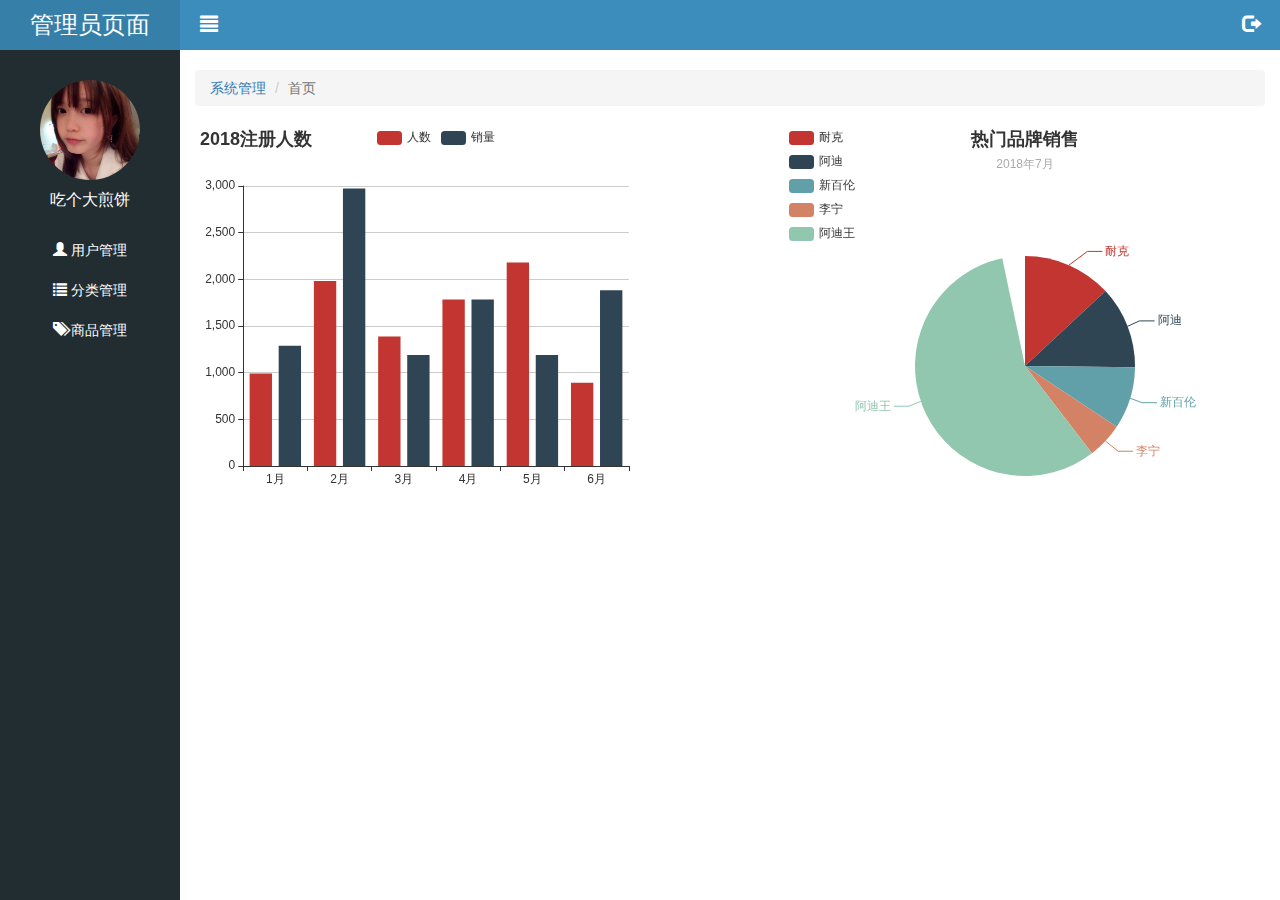
<file: public/admin/index.html>
<!DOCTYPE html>
<html lang="en">

<head>
  <meta charset="UTF-8">
  <meta name="viewport" content="width=device-width, initial-scale=1.0">
  <meta http-equiv="X-UA-Compatible" content="ie=edge">
  <title>主页</title>
  <link rel="stylesheet" href="lib/bootstrap/css/bootstrap.css">
  <link rel="stylesheet" href="lib/bootstrap-validator/css/bootstrapValidator.css">
  <link rel="stylesheet" href="lib/nprogress/nprogress.css">
  <link rel="stylesheet" href="css/common.css">
</head>

<body>
  <!-- 侧边栏 -->
  <div class="lt_aside">
    <div class="title">
      <a href="index.html">管理员页面</a>
    </div>
    <div class="user">
      <img src="./images/default.jpg" alt="">
      <p>吃个大煎饼</p>
    </div>
    <div class="nav">
      <ul>
        <li>
          <a href="user.html">
            <span class="glyphicon glyphicon-user"></span>
            <span>用户管理</span>
          </a>
        </li>
        <li>
          <a href="javascript:;">
            <span class="glyphicon glyphicon-list"></span>
            <span>分类管理</span>
          </a>
          <div class="second" style="display: none">
            <a href="first.html">一级分类</a>
            <a href="second.html">二级分类</a>
          </div>
        </li>
        <li>
          <a href="product.html">
            <span class="glyphicon glyphicon-tags"></span>
            <span>商品管理</span>
          </a>
        </li>
      </ul>
    </div>
  </div>

  <div class="lt_main">
    <div class="lt_header">
      <a href="javascript:;" class="pull-left icon_menu">
        <span class="glyphicon glyphicon-align-justify"></span>
      </a>
      <a href="javascript:;" class="pull-right icon_logout">
        <span class="glyphicon glyphicon glyphicon-log-out"></span>
      </a>
    </div>

    <div class="container-fluid">
      <!-- 面包屑导航 -->
      <ol class="breadcrumb">
        <li>
          <a href="#">系统管理</a>
        </li>
        <li class="active">首页</li>
      </ol>
      <!-- 页面内容 -->
      <div class="lt_content">
        <div class="charts_left pull-left">11</div>
        <div class="charts_right pull-right">22</div>
      </div>
    </div>
  </div>

  <!-- 模态框 -->
  <div class="modal fade" tabindex="-1" id="logoutModal">
    <div class="modal-dialog modal-sm">
      <div class="modal-content">
        <div class="modal-header">
          <button type="button" class="close" data-dismiss="modal" aria-label="Close">
            <span aria-hidden="true">&times;</span>
          </button>
          <h4 class="modal-title">温馨提示</h4>
        </div>
        <div class="modal-body">
          <p class="text-danger">
            <span class="glyphicon glyphicon-info-sign"></span>
            <span>您确定要退出后台管理系统吗？</span>
          </p>
        </div>
        <div class="modal-footer">
          <button type="button" class="btn btn-default" data-dismiss="modal">取消</button>
          <button type="button" class="btn btn-primary btn_logout">退出</button>
        </div>
      </div>
    </div>
  </div>





  <script src="lib/jquery/jquery.js"></script>
  <script src="lib/bootstrap/js/bootstrap.js"></script>
  <script src="lib/bootstrap-validator/js/bootstrapValidator.js"></script>
  <script src="lib/nprogress/nprogress.js"></script>
  <script src="lib/echarts/echarts.min.js"></script>
  <script src="js/common.js"></script>
  <script src="js/index.js"></script>
</body>

</html>
</file>
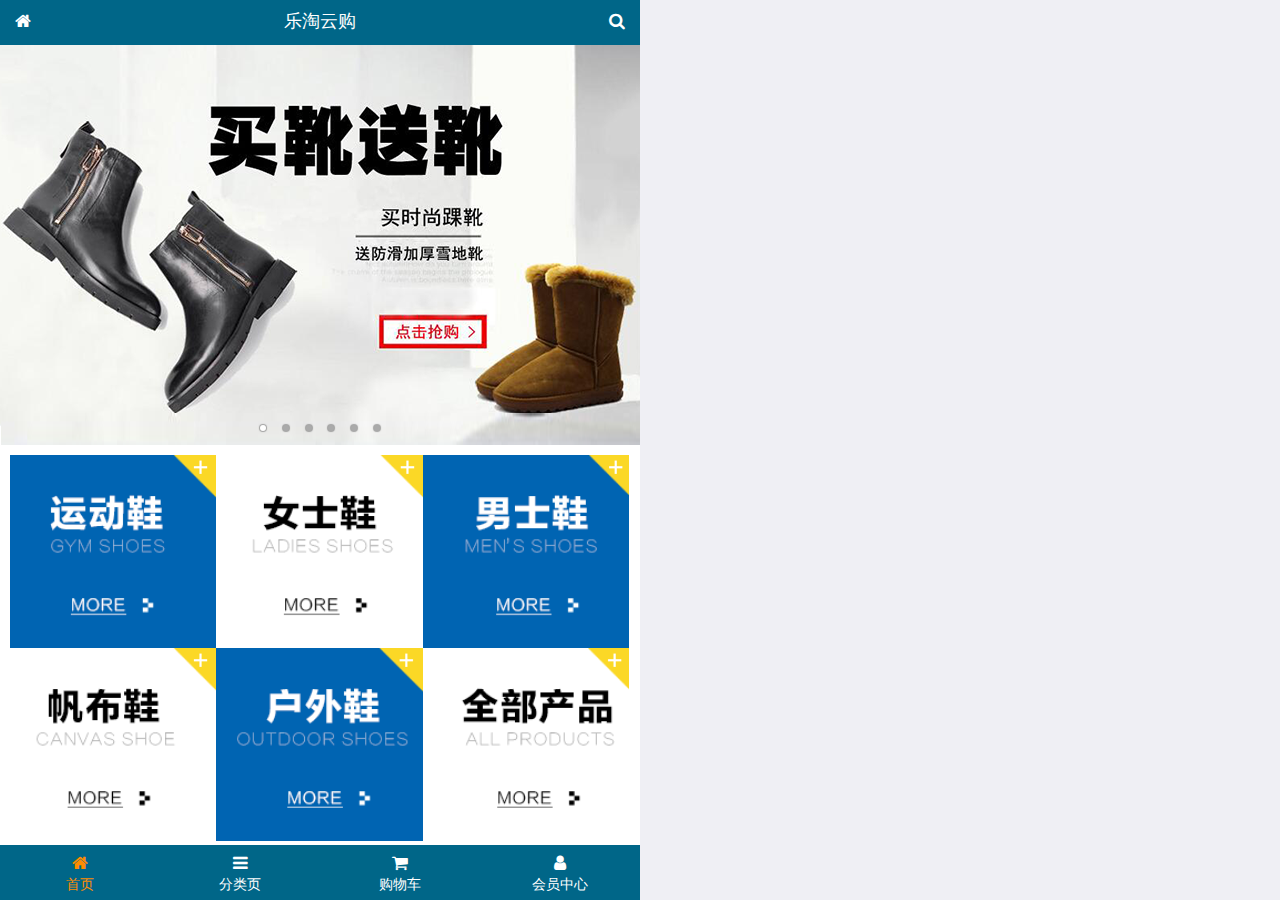
<file: public/m/index.html>
<!DOCTYPE html>
<html lang="en">

<head>
  <meta charset="UTF-8">
  <meta name="viewport" content="width=device-width, initial-scale=1.0,maximum-scale=1,minimum-scale=1,user-scalable=no">
  <meta http-equiv="X-UA-Compatible" content="ie=edge">
  <title>首页</title>
  <link rel="icon" href="favicon.ico">
  <link rel="stylesheet" href="lib/mui/css/mui.css">
  <link rel="stylesheet" href="lib/fa/css/font-awesome.css">
  <link rel="stylesheet" href="css/common.css">
  <link rel="stylesheet" href="css/index.css">

</head>

<body>
  <div class="lt_container">
    <!-- 头部 -->
    <div class="lt_header">
      <a href="index.html" class="icon_left">
        <span class="fa fa-home"></span>
      </a>
      <h4>乐淘云购</h4>
      <a href="search.html" class="icon_right">
        <span class="fa fa-search"></span>
      </a>
    </div>

    <!-- 主体部分 -->
    <div class="lt_main">
      <!--  区域滚动效果 -->
      <div class="mui-scroll-wrapper">
        <div class="mui-scroll">
          <!-- 轮播图 -->
          <div class="mui-slider">
            <!-- 图片 -->
            <div class="mui-slider-group mui-slider-loop">
              <div class="mui-slider-item-duplicate mui-slider-item">
                <a href="#">
                  <img src="images/banner6.png" />
                </a>
              </div>
              <div class="mui-slider-item">
                <a href="#">
                  <img src="images/banner1.png" />
                </a>
              </div>
              <div class="mui-slider-item">
                <a href="#">
                  <img src="images/banner2.png" />
                </a>
              </div>
              <div class="mui-slider-item">
                <a href="#">
                  <img src="images/banner3.png" />
                </a>
              </div>
              <div class="mui-slider-item">
                <a href="#">
                  <img src="images/banner4.png" />
                </a>
              </div>
              <div class="mui-slider-item">
                <a href="#">
                  <img src="images/banner5.png" />
                </a>
              </div>
              <div class="mui-slider-item">
                <a href="#">
                  <img src="images/banner6.png" />
                </a>
              </div>
              <div class="mui-slider-item-duplicate mui-slider-item">
                <a href="#">
                  <img src="images/banner1.png" />
                </a>
              </div>
            </div>
            <!-- 小圆点 -->
            <div class="mui-slider-indicator">
              <div class="mui-indicator mui-active"></div>
              <div class="mui-indicator"></div>
              <div class="mui-indicator"></div>
              <div class="mui-indicator"></div>
              <div class="mui-indicator"></div>
              <div class="mui-indicator"></div>
            </div>
          </div>

          <!-- 导航 -->
          <div class="nav">
            <ul class="mui-clearfix">
              <li>
                <a href="#">
                  <img src="images/nav1.png" alt="">
                </a>
              </li>
              <li>
                <a href="#">
                  <img src="images/nav2.png" alt="">
                </a>
              </li>
              <li>
                <a href="#">
                  <img src="images/nav3.png" alt="">
                </a>
              </li>
              <li>
                <a href="#">
                  <img src="images/nav4.png" alt="">
                </a>
              </li>
              <li>
                <a href="#">
                  <img src="images/nav5.png" alt="">
                </a>
              </li>
              <li>
                <a href="#">
                  <img src="images/nav6.png" alt="">
                </a>
              </li>
            </ul>
          </div>

          <!-- 商品 -->
          <div class="product">
            <div class="product_item">
              <img src="images/product.jpg" alt="">
              <p class="mui-ellipsis-2">adidas阿迪达斯 男式 场下休闲篮球鞋S83700场下休闲篮球鞋S83700</p>
              <p>
                <span class="price">&yen;560</span>
                <del class="oldPrice">&yen;580</del>
              </p>
              <a href="#" class="mui-btn mui-btn-primary">立即购买</a>
            </div>
            <div class="product_item">
              <img src="images/product.jpg" alt="">
              <p class="mui-ellipsis-2">adidas阿迪达斯 男式 场下休闲篮球鞋S83700场下休闲篮球鞋S83700</p>
              <p>
                <span class="price">&yen;560</span>
                <del class="oldPrice">&yen;580</del>
              </p>
              <a href="#" class="mui-btn mui-btn-primary">立即购买</a>
            </div>
            <div class="product_item">
              <img src="images/product.jpg" alt="">
              <p class="mui-ellipsis-2">adidas阿迪达斯 男式 场下休闲篮球鞋S83700场下休闲篮球鞋S83700</p>
              <p>
                <span class="price">&yen;560</span>
                <del class="oldPrice">&yen;580</del>
              </p>
              <a href="#" class="mui-btn mui-btn-primary">立即购买</a>
            </div>
            <div class="product_item">
              <img src="images/product.jpg" alt="">
              <p class="mui-ellipsis-2">adidas阿迪达斯 男式 场下休闲篮球鞋S83700场下休闲篮球鞋S83700</p>
              <p>
                <span class="price">&yen;560</span>
                <del class="oldPrice">&yen;580</del>
              </p>
              <a href="#" class="mui-btn mui-btn-primary">立即购买</a>
            </div>
          </div>

        </div>
      </div>
    </div>







    <!-- 尾部 -->
    <div class="lt_footer">
      <ul>
        <li class="active">
          <a href="index.html">
            <span class="fa fa-home"></span>
            <p>首页</p>
          </a>
        </li>
        <li>
          <a href="category.html">
            <span class="fa fa-bars"></span>
            <p>分类页</p>
          </a>
        </li>
        <li>
          <a href="cart.html">
            <span class="fa fa-shopping-cart"></span>
            <p>购物车</p>
          </a>
        </li>
        <li>
          <a href="user.html">
            <span class="fa fa-user"></span>
            <p>会员中心</p>
          </a>
        </li>
      </ul>
    </div>

  </div>


  <script src="lib/mui/js/mui.js"></script>
  <script src="js/common.js"></script>
</body>

</html>
</file>
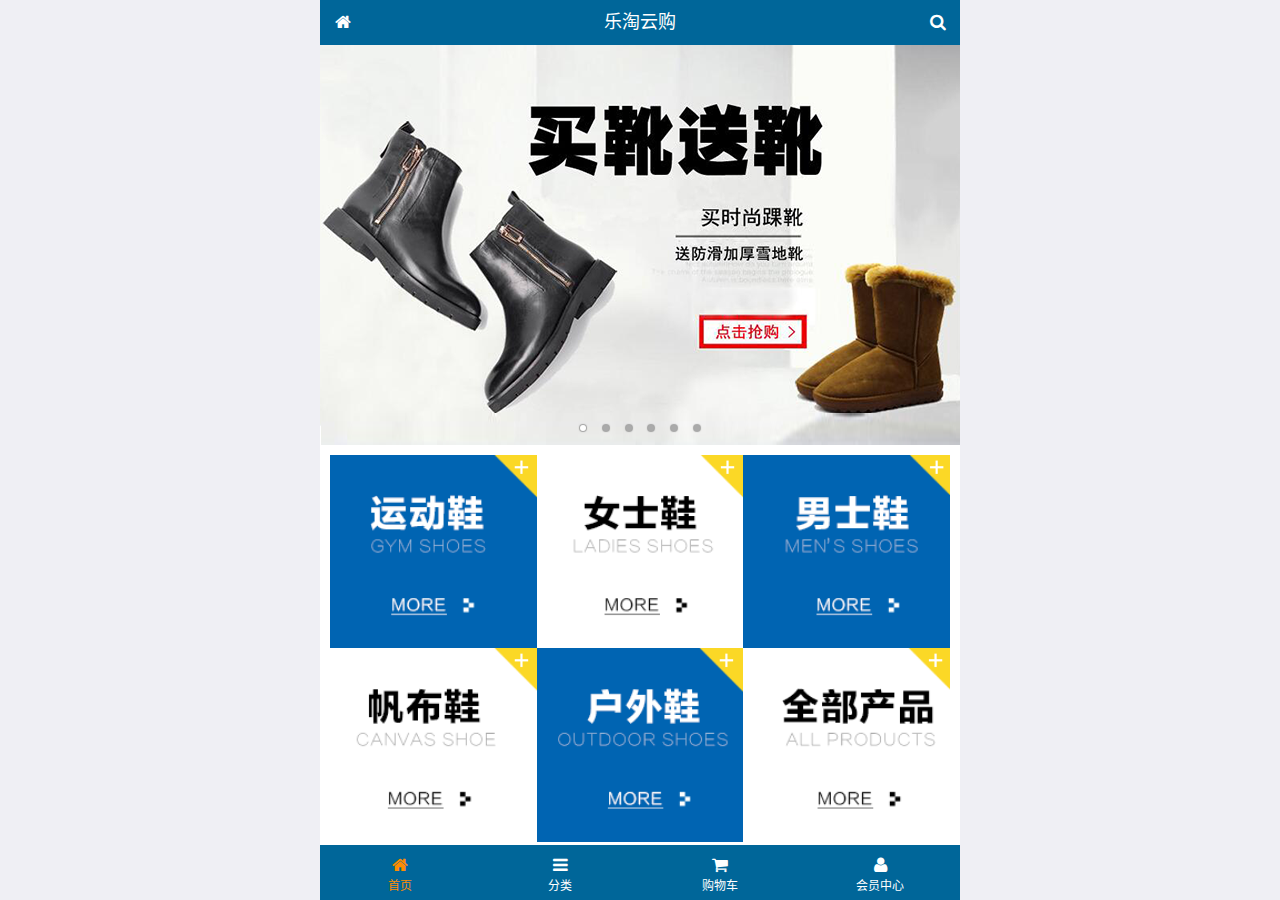
<file: public/mobile/index.html>
<!DOCTYPE html>
<html lang="zh-CN">
<head>
  <meta charset="UTF-8">
  <meta name="viewport"
        content="width=device-width, user-scalable=no, initial-scale=1.0, maximum-scale=1.0, minimum-scale=1.0">
  <title>乐淘商城-首页</title>
  <link rel="icon" href="favicon.ico" type="image/x-icon">
  <link rel="stylesheet" href="lib/mui/css/mui.css">
  <link rel="stylesheet" href="lib/fa/css/font-awesome.css">
  <link rel="stylesheet" href="css/common.css">
  <link rel="stylesheet" href="css/index.css">

</head>
<body>

<div class="lt_container">
  
  <div class="lt_header">
    <a class="icon_left" href="index.html"><span class="fa fa-home"></span></a>
    <h4>乐淘云购</h4>
    <a class="icon_right" href="search.html"><span class="fa fa-search"></span></a>
  </div>

  <div class="lt_main">

    <!--滚动容器的父盒子-->
    <div class="mui-scroll-wrapper">
      <!--子盒子-->
      <div class="mui-scroll">
        <!--这里放置真实显示的DOM内容-->

        <!--轮播图-->
        <div class="mui-slider">
          <div class="mui-slider-group mui-slider-loop">
          <div class="mui-slider-item mui-slider-item-duplicate"><a href="#"><img src="images/banner6.png" /></a></div>
          <div class="mui-slider-item"><a href="#"><img src="images/banner1.png" /></a></div>
          <div class="mui-slider-item"><a href="#"><img src="images/banner2.png" /></a></div>
          <div class="mui-slider-item"><a href="#"><img src="images/banner3.png" /></a></div>
          <div class="mui-slider-item"><a href="#"><img src="images/banner4.png" /></a></div>
          <div class="mui-slider-item"><a href="#"><img src="images/banner5.png" /></a></div>
          <div class="mui-slider-item"><a href="#"><img src="images/banner6.png" /></a></div>
          <div class="mui-slider-item mui-slider-item-duplicate"><a href="#"><img src="images/banner1.png" /></a></div>
        </div>
          <div class="mui-slider-indicator">
            <div class="mui-indicator mui-active"></div>
            <div class="mui-indicator"></div>
            <div class="mui-indicator"></div>
            <div class="mui-indicator"></div>
            <div class="mui-indicator"></div>
            <div class="mui-indicator"></div>
          </div>
        </div>

        <!--导航栏-->
        <div class="lt_nav">

          <ul class="mui-clearfix">
            <li><a href="#"><img src="images/nav1.png" alt=""></a></li>
            <li><a href="#"><img src="images/nav2.png" alt=""></a></li>
            <li><a href="#"><img src="images/nav3.png" alt=""></a></li>
            <li><a href="#"><img src="images/nav4.png" alt=""></a></li>
            <li><a href="#"><img src="images/nav5.png" alt=""></a></li>
            <li><a href="#"><img src="images/nav6.png" alt=""></a></li>
          </ul>

        </div>
        
        
        <!--商品区域-->
        <div class="lt_product mui-clearfix">
  
          <a href="#" class="item">
            <img src="images/product.jpg" alt="">
            <p class="mui-ellipsis-2">adidas阿迪达斯 男式 场下休闲篮球鞋S83700场下休闲篮球鞋S83700 </p>
            <p>
              <span class="price">&yen;560</span>
              <span class="oldPrice">&yen;580</span>
            </p>
            <button class="mui-btn mui-btn-blue">立即购买</button>
          </a>
          <a href="#" class="item">
            <img src="images/product.jpg" alt="">
            <p class="mui-ellipsis-2">adidas阿迪达斯 男式 场下休闲篮球鞋S83700场下休闲篮球鞋S83700 </p>
            <p>
              <span class="price">&yen;560</span>
              <span class="oldPrice">&yen;580</span>
            </p>
            <button class="mui-btn mui-btn-blue">立即购买</button>
          </a>
          <a href="#" class="item">
            <img src="images/product.jpg" alt="">
            <p class="mui-ellipsis-2">adidas阿迪达斯 男式 场下休闲篮球鞋S83700场下休闲篮球鞋S83700 </p>
            <p>
              <span class="price">&yen;560</span>
              <span class="oldPrice">&yen;580</span>
            </p>
            <button class="mui-btn mui-btn-blue">立即购买</button>
          </a>
          <a href="#" class="item">
            <img src="images/product.jpg" alt="">
            <p class="mui-ellipsis-2">adidas阿迪达斯 男式 场下休闲篮球鞋S83700场下休闲篮球鞋S83700 </p>
            <p>
              <span class="price">&yen;560</span>
              <span class="oldPrice">&yen;580</span>
            </p>
            <button class="mui-btn mui-btn-blue">立即购买</button>
          </a>
          
        </div>

      </div>
    </div>

  </div>

  <div class="lt_footer">
    <ul class="mui-clearfix">
      <li class="now">
        <a href="index.html">
          <span class="fa fa-home"></span>
          <p>首页</p>
        </a>
      </li>
      <li>
        <a href="category.html">
          <span class="fa fa-bars"></span>
          <p>分类</p>
        </a>
      </li>
      <li>
        <a href="cart.html">
          <span class="fa fa-shopping-cart"></span>
          <p>购物车</p>
        </a>
      </li>
      <li>
        <a href="user.html">
          <span class="fa fa-user"></span>
          <p>会员中心</p>
        </a>
      </li>
    </ul>
  </div>
  
</div>


<script src="lib/mui/js/mui.js"></script>
<script src="js/common.js"></script>
</body>
</html>
</file>
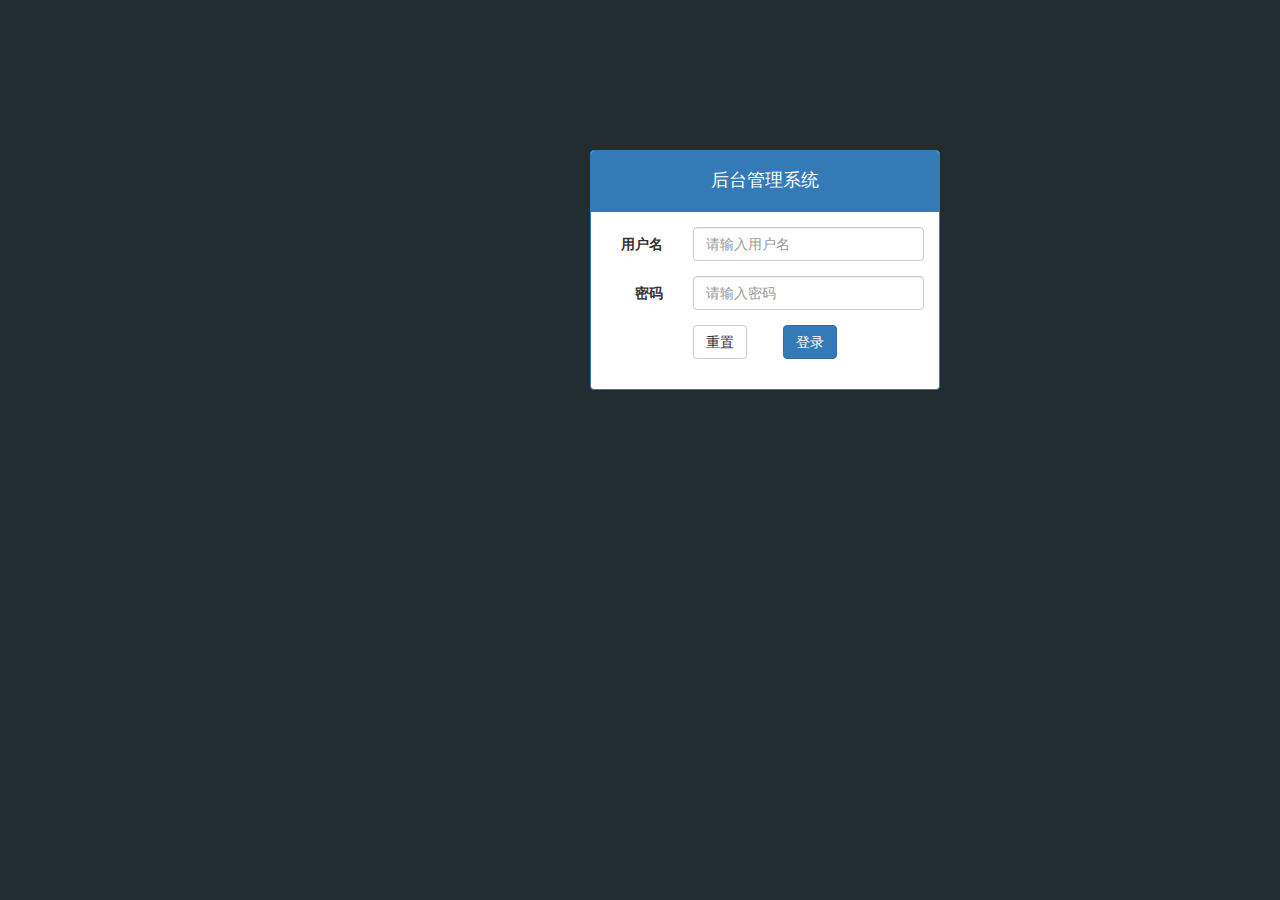
<file: public/admin/login.html>
<!DOCTYPE html>
<html lang="en">

<head>
    <meta charset="UTF-8">
    <meta name="viewport" content="width=device-width, initial-scale=1.0">
    <meta http-equiv="X-UA-Compatible" content="ie=edge">
    <title>Document</title>
    <link rel="stylesheet" href="lib/bootstrap/css/bootstrap.css">
    <link rel="stylesheet" href="lib/bootstrap-validator/css/bootstrapValidator.css">
    <link rel="stylesheet" href="lib/nprogress/nprogress.css">
    <link rel="stylesheet" href="css/common.css">

</head>

<body class="body_bg">
    <div class="container">
        <div class="col-md-4 col-md-offset-4">
            <div class="panel panel-primary mt_150">
                <div class="panel-heading">
                    <h4 class="text-center">后台管理系统</h4>
                </div>
                <div class="panel-body">
                    <form class="form-horizontal">
                        <div class="form-group">
                            <label for="username" class="col-sm-3 control-label">用户名</label>
                            <div class="col-sm-9">
                                <input type="text" class="form-control" name="username" id="username" placeholder="请输入用户名">
                            </div>
                        </div>
                        <div class="form-group">
                            <label for="password" class="col-sm-3 control-label">密码</label>
                            <div class="col-sm-9">
                                <input type="password" class="form-control" name="password" id="password" placeholder="请输入密码">
                            </div>
                        </div>
                        <div class="form-group">
                            <div class="col-sm-offset-3 col-sm-6">
                                <button type="reset" class="btn btn-default pull-left reset">重置</button>
                                <button type="submit" class="btn btn-primary pull-right">登录</button>
                            </div>
                        </div>
                    </form>
                </div>
            </div>
        </div>
    </div>




    <script src="lib/jquery/jquery.js"></script>
    <script src="lib/bootstrap/js/bootstrap.js"></script>
    <script src="lib/bootstrap-validator/js/bootstrapValidator.js"></script>
    <script src="lib/nprogress/nprogress.js"></script>
    <script src="js/common.js"></script>
    <script src="js/login.js"></script>
</body>

</html>
</file>
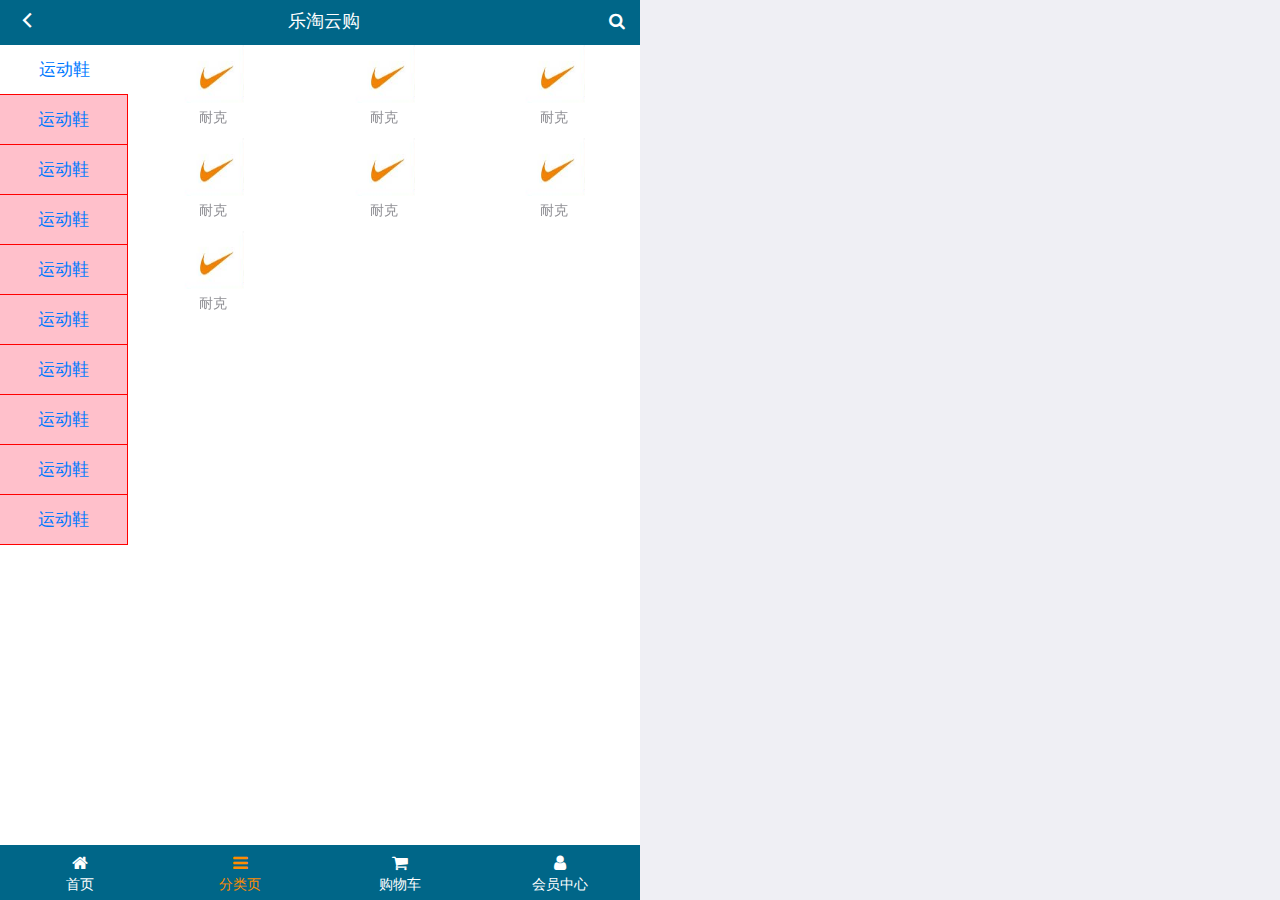
<file: public/m/category.html>
<!DOCTYPE html>
<html lang="en">

<head>
    <meta charset="UTF-8">
    <meta name="viewport" content="width=device-width, initial-scale=1.0,maximum-scale=1,minimum-scale=1,user-scalable=no">
    <meta http-equiv="X-UA-Compatible" content="ie=edge">
    <title>乐淘商城-分类页</title>
    <link rel="icon" href="favicon.ico">
    <link rel="stylesheet" href="lib/mui/css/mui.css">
    <link rel="stylesheet" href="lib/fa/css/font-awesome.css">
    <link rel="stylesheet" href="css/common.css">
    <link rel="stylesheet" href="css/category.css">

</head>

<body>
    <div class="lt_container">
        <!-- 头部 -->
        <div class="lt_header">
            <a href="javascript:history.go(-1);" class="icon_left">
                <span class="mui-icon mui-icon-back"></span>
            </a>
            <h4>乐淘云购</h4>
            <a href="search.html" class="icon_right">
                <span class="fa fa-search"></span>
            </a>
        </div>

        <!-- 主体部分 -->
        <div class="lt_main">
            <!-- 左边部分 -->
            <div class="category_left">
                <div class="mui-scroll-wrapper">
                    <div class="mui-scroll">
                        <ul>
                            <li class="active">
                                <a href="javascript:;">运动鞋</a>
                            </li>
                        </ul>
                        <ul>
                            <li>
                                <a href="javascript:;">运动鞋</a>
                            </li>
                        </ul>
                        <ul>
                            <li>
                                <a href="javascript:;">运动鞋</a>
                            </li>
                        </ul>
                        <ul>
                            <li>
                                <a href="javascript:;">运动鞋</a>
                            </li>
                        </ul>
                        <ul>
                            <li>
                                <a href="javascript:;">运动鞋</a>
                            </li>
                        </ul>
                        <ul>
                            <li>
                                <a href="javascript:;">运动鞋</a>
                            </li>
                        </ul>
                        <ul>
                            <li>
                                <a href="javascript:;">运动鞋</a>
                            </li>
                        </ul>
                        <ul>
                            <li>
                                <a href="javascript:;">运动鞋</a>
                            </li>
                        </ul>
                        <ul>
                            <li>
                                <a href="javascript:;">运动鞋</a>
                            </li>
                        </ul>
                        <ul>
                            <li>
                                <a href="javascript:;">运动鞋</a>
                            </li>
                        </ul>
                    </div>
                </div>
            </div>
            <!-- 右边部分 -->
            <div class="category_right">
                <div class="mui-scroll-wrapper">
                    <div class="mui-scroll">
                        <ul>
                            <li>
                                <a href="#">
                                    <img src="images/brand1.png" alt="">
                                    <p>耐克</p>
                                </a>
                            </li>
                            <li>
                                <a href="#">
                                    <img src="images/brand1.png" alt="">
                                    <p>耐克</p>
                                </a>
                            </li>
                            <li>
                                <a href="#">
                                    <img src="images/brand1.png" alt="">
                                    <p>耐克</p>
                                </a>
                            </li>
                            <li>
                                <a href="#">
                                    <img src="images/brand1.png" alt="">
                                    <p>耐克</p>
                                </a>
                            </li>
                            <li>
                                <a href="#">
                                    <img src="images/brand1.png" alt="">
                                    <p>耐克</p>
                                </a>
                            </li>
                            <li>
                                <a href="#">
                                    <img src="images/brand1.png" alt="">
                                    <p>耐克</p>
                                </a>
                            </li>
                            <li>
                                <a href="#">
                                    <img src="images/brand1.png" alt="">
                                    <p>耐克</p>
                                </a>
                            </li>
                        </ul>
                    </div>
                </div>
            </div>
        </div>







        <!-- 尾部 -->
        <div class="lt_footer">
            <ul>
                <li>
                    <a href="index.html">
                        <span class="fa fa-home"></span>
                        <p>首页</p>
                    </a>
                </li>
                <li class="active">
                    <a href="category.html">
                        <span class="fa fa-bars"></span>
                        <p>分类页</p>
                    </a>
                </li>
                <li>
                    <a href="cart.html">
                        <span class="fa fa-shopping-cart"></span>
                        <p>购物车</p>
                    </a>
                </li>
                <li>
                    <a href="user.html">
                        <span class="fa fa-user"></span>
                        <p>会员中心</p>
                    </a>
                </li>
            </ul>
        </div>

    </div>


    <script src="lib/mui/js/mui.js"></script>
    <script src="js/common.js"></script>
</body>

</html>
</file>
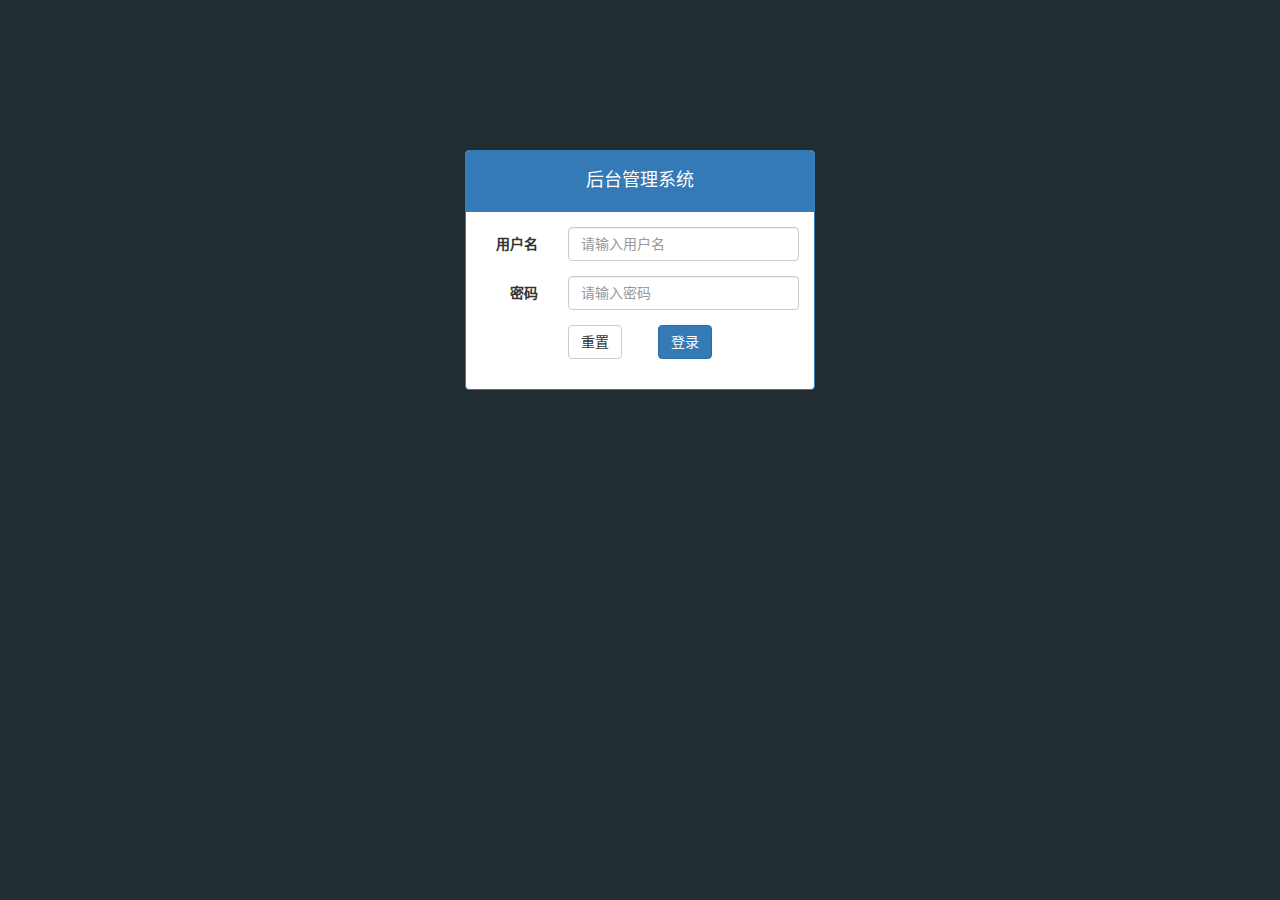
<file: public/manage/login.html>
<!DOCTYPE html>
<html lang="zh-CN">
<head>
  <meta charset="UTF-8">
  <title>乐淘管理系统-登录</title>
  <link rel="stylesheet" href="lib/bootstrap/css/bootstrap.css">
  <link rel="stylesheet" href="lib/bootstrap-validator/css/bootstrapValidator.css">
  <link rel="stylesheet" href="lib/nprogress/nprogress.css">
  <link rel="stylesheet" href="css/common.css">
</head>
<body class="body_bg">


<div class="container">
  <div class="col-md-4 col-md-offset-4">
    <div class="panel panel-primary mt_150">
      <div class="panel-heading">
        <h4>后台管理系统</h4>
      </div>
      <div class="panel-body">
        <form class="form-horizontal">
          <div class="form-group">
            <label for="username" class="col-sm-3 control-label">用户名</label>
            <div class="col-sm-9">
              <input type="text" autocomplete="off" name="username" class="form-control" id="username" placeholder="请输入用户名">
            </div>
          </div>
          <div class="form-group">
            <label for="password" class="col-sm-3 control-label">密码</label>
            <div class="col-sm-9">
              <input type="password" name="password" class="form-control" id="password" placeholder="请输入密码">
            </div>
          </div>
          <div class="form-group">
            <div class="col-sm-offset-3 col-sm-6">
              <button type="reset" class="btn btn-default pull-left">重置</button>
              <button type="submit" class="btn btn-primary pull-right">登录</button>
            </div>
          </div>
        </form>
      </div>
    </div>
  </div>
</div>



<script src="lib/jquery/jquery.js"></script>
<script src="lib/bootstrap/js/bootstrap.js"></script>
<script src="lib/bootstrap-validator/js/bootstrapValidator.js"></script>
<script src="lib/nprogress/nprogress.js"></script>
<script src="js/common.js"></script>
<script src="js/login.js"></script>
</body>
</html>
</file>
<file: public/admin/lib/nprogress/nprogress.css>
/* Make clicks pass-through */
#nprogress {
  pointer-events: none;
}

#nprogress .bar {
  background: greenyellow;

  position: fixed;
  z-index: 10000;
  top: 0;
  left: 0;

  width: 100%;
  height: 2px;
}

/* Fancy blur effect */
#nprogress .peg {
  display: block;
  position: absolute;
  right: 0px;
  width: 100px;
  height: 100%;
  box-shadow: 0 0 10px #29d, 0 0 5px #29d;
  opacity: 1.0;

  -webkit-transform: rotate(3deg) translate(0px, -4px);
      -ms-transform: rotate(3deg) translate(0px, -4px);
          transform: rotate(3deg) translate(0px, -4px);
}

/* Remove these to get rid of the spinner */
#nprogress .spinner {
  display: block;
  position: fixed;
  z-index: 1031;
  top: 15px;
  right: 15px;
}

#nprogress .spinner-icon {
  width: 18px;
  height: 18px;
  box-sizing: border-box;

  border: solid 2px transparent;
  border-top-color: #29d;
  border-left-color: #29d;
  border-radius: 50%;

  -webkit-animation: nprogress-spinner 400ms linear infinite;
          animation: nprogress-spinner 400ms linear infinite;
}

.nprogress-custom-parent {
  overflow: hidden;
  position: relative;
}

.nprogress-custom-parent #nprogress .spinner,
.nprogress-custom-parent #nprogress .bar {
  position: absolute;
}

@-webkit-keyframes nprogress-spinner {
  0%   { -webkit-transform: rotate(0deg); }
  100% { -webkit-transform: rotate(360deg); }
}
@keyframes nprogress-spinner {
  0%   { transform: rotate(0deg); }
  100% { transform: rotate(360deg); }
}
</file>
<file: public/admin/css/common.css>
.body_bg {
    background: #222d32;
}

.mt_150 {
    margin-top: 150px;
}
.mb_20 {
    margin-bottom: 20px;
}
/* 清除a的下滑线样式 */
a:link,
a:visited,
a:hover,
a:active {
  text-decoration: none;
}
html,body {
    height: 100%;
}
body {
    padding-left: 180px;
    transition: all 1s;

}
body.active {
    padding-left: 0;
}
ul,ol {
    list-style: none;
    margin: 0;
    padding: 0;
}
/* 公共样式 */

.lt_aside {
    width:180px;
    height: 100%;
    background-color: #222d32;
    position:fixed;
    top: 0;
    left: 0;
    transition: all 1s;
    z-index: 999;
}

.lt_aside.active {
    left:-180px;
}
.lt_aside .title a {
    display: block;
    width: 100%;
    height: 50px;
    text-align: center;
    line-height: 50px;
    background-color: #367fa9;
    color:#fff;
    font-size: 24px;
}
.lt_aside .user img {
    display: block;
    width: 100px;
    border-radius: 50px;
    margin: 30px auto 0;

}
.lt_aside .user p {
    text-align: center;
    font-size: 16px;
    color: #fff;
    height: 40px;
    line-height: 40px;
}
.lt_aside .nav a {
    display: block;
    height: 40px;
    line-height: 40px;
    color: #fff;
    padding-left: 50px;
    border-left: 3px solid transparent;
}

.lt_aside .second a {
    padding-left:70px;
}
.lt_aside .nav a.active {
    background: #1d1f21;
    border-left: 3px solid #337ab7;
    box-sizing: border-box;
   
}

.lt_main {
    width:100%;
    height:100%;
    padding-top: 70px;
}

.lt_header {
    height:50px;
    line-height:50px;
    background-color: #3c8dbc;
    padding:  0 20px 0 200px;
    position: fixed;
    width: 100%;
    top: 0;
    z-index: 998;
    left: 0;
    transition: all 1s;
    
}
.lt_header.active{
    padding-left: 20px;
}
.lt_header a {
    color: #fff;
    font-size: 18px;
}

.charts_left,
.charts_right {
  width: 45%;
  height: 400px;
}

.table.table-bordered th,
.table.table-bordered td {
  text-align: center;
  vertical-align: middle;
}
</file>
<file: public/m/css/common.css>
html,
body {
  height: 100%;
}
ul,
ol {
  list-style: none;
  padding: 0;
  margin: 0;
}
img {
  display: block;
  width: 100%;
}
.lt_container {
  width: 100%;
  height: 100%;
  overflow: hidden;
  position: relative;
  background-color: #fff;
  min-width: 320px;
  max-width: 640px;
  padding-top: 45px;
  padding-bottom: 55px;
}
.lt_header {
  height: 45px;
  width: 100%;
  line-height: 44px;
  background-color: #068;
  position: absolute;
  top: 0;
  text-align: center;
  padding: 0 15px;
  margin: 0;
}
.lt_header .icon_left {
  float: left;
}
.lt_header .icon_right {
  float: right;
}
.lt_header > h4 {
  display: inline-block;
  color: #fff;
  font-weight: normal;
  margin: 0;
}
.lt_header > a {
  color: #fff;
}
.lt_footer {
  height: 55px;
  width: 100%;
  background-color: #068;
  position: absolute;
  bottom: 0;
}
.lt_footer li {
  float: left;
  width: 25%;
  text-align: center;
  padding-top: 8px;
}
.lt_footer li a {
  color: #fff;
}
.lt_footer li p {
  color: #fff;
}
.lt_footer li.active a {
  color: darkorange;
}
.lt_footer li.active p {
  color: darkorange;
}
.lt_main {
  width: 100%;
  height: 100%;
  position: relative;
}
.product {
  padding: 10px;
}
.product .product_item {
  padding: 10px;
  float: left;
  width: 48%;
  text-align: center;
  margin-bottom: 15px;
  border: 1px solid #ccc;
}
.product .product_item:nth-child(even) {
  margin-left: 4%;
}
.product .product_item .price {
  color: red;
}
</file>
<file: public/m/css/index.css>
.lt_main {
  background: #fff;
}
.lt_main .nav {
  padding: 10px;
}
.lt_main .nav li {
  float: left;
  width: 33.3%;
}
</file>
<file: public/mobile/css/common.css>
@charset "UTF-8";

html,body {
  height: 100%;
}

* {
  margin: 0;
  padding: 0;
  list-style: none;
}

img {
  width: 100%;
  display: block;
}

.lt_container {
  width: 100%;
  height: 100%;
  max-width: 640px;
  min-width: 320px;
  margin: 0 auto;
  position: relative;
  padding-top: 45px;
  padding-bottom: 55px;
}

.lt_header {
  width: 100%;
  height: 45px;
  background-color: #069;
  position: absolute;
  top: 0;
}


.lt_header .icon_left,
.lt_header .icon_right{
  height: 45px;
  width: 45px;
  position: absolute;
  top: 0;
  color: #fff;
  text-align: center;
  line-height: 45px;
}

.lt_header h4 {
  text-align: center;
  line-height: 45px;
  color: #fff;
  font-weight: 400;
  margin: 0;
}

.lt_header .icon_left {
  left: 0;
}

.lt_header .icon_right {
  right: 0;
}




.lt_footer {
  width: 100%;
  height: 55px;
  background-color: #069;
  position: absolute;
  bottom: 0;
}


.lt_footer li {
  float: left;
  width: 25%;
  text-align: center;
  padding-top: 10px;
}

/*这句话是什么意思  必须是.lt_footer下的li并且还要有now这个类才会生效*/
.lt_footer li.now a{
  color: darkorange;
}

.lt_footer li.now p {
  color: darkorange;
}

.lt_footer a {
  color: #fff;
}

.lt_footer p {
  color: #fff;
  font-size: 12px;
  margin: 0;
}



.lt_main {
  width: 100%;
  height: 100%;
  background-color: #fff;
  /*可以保证，所有的内容全部都是在main内部*/
  overflow: hidden;
  position: relative;
}



.lt_product {
  padding: 10px;
}

.lt_product .item {
  display: block;
  float: left;
  width: 48%;
  border: 1px solid #ccc;
  padding: 10px;
  text-align: center;
  margin-bottom: 10px;
}

.lt_product .item:nth-child(odd){
  margin-right: 4%;
}

.lt_product .item .proName {
  height: 39px;
}

.lt_product .item .price {
  color: red;
}

.lt_product .item .oldPrice {
  text-decoration: line-through;
}



.lt_search {
  padding: 10px;
  position: relative;
}

.lt_search .search_input {
  height: 34px;
  border: 1px solid #007aff;
  font-size: 12px;
  border-radius: 5px;
  margin: 0;
}

.lt_search .search_btn {
  position: absolute;
  right: 10px;
  top: 10px;
  border-radius: 0 5px 5px 0;
}
</file>
<file: public/mobile/css/index.css>
@charset "UTF-8";

.lt_nav {
  padding: 10px;
}

.lt_nav li {
  width: 33.33%;
  float: left;
}
</file>
<file: public/m/css/category.css>
.category_left {
  float: left;
  width: 20%;
  height: 100%;
  position: relative;
}
.category_left li {
  width: 100%;
  height: 50px;
  line-height: 50px;
  text-align: center;
  background: pink;
  border-right: 1px solid red;
  border-bottom: 1px solid red;
}
.category_left li a {
  display: block;
  width: 100%;
  height: 100%;
}
.category_left li.active {
  background: #fff;
  border-right: none;
}
.category_right {
  float: left;
  width: 80%;
  height: 100%;
  position: relative;
}
.category_right li {
  float: left;
  width: 33.3%;
  text-align: center;
}
.category_right li a {
  display: block;
  width: 100%;
  height: 100%;
}
.category_right li img {
  width: 62px;
  height: 62px;
  margin: 0 auto;
}
</file>
<file: public/manage/lib/nprogress/nprogress.css>
/* Make clicks pass-through */
#nprogress {
  pointer-events: none;
}

#nprogress .bar {
  background: greenyellow;

  position: fixed;
  z-index: 10000;
  top: 0;
  left: 0;

  width: 100%;
  height: 2px;
}

/* Fancy blur effect */
#nprogress .peg {
  display: block;
  position: absolute;
  right: 0px;
  width: 100px;
  height: 100%;
  box-shadow: 0 0 10px #29d, 0 0 5px #29d;
  opacity: 1.0;

  -webkit-transform: rotate(3deg) translate(0px, -4px);
      -ms-transform: rotate(3deg) translate(0px, -4px);
          transform: rotate(3deg) translate(0px, -4px);
}

/* Remove these to get rid of the spinner */
#nprogress .spinner {
  display: block;
  position: fixed;
  z-index: 1031;
  top: 15px;
  right: 15px;
}

#nprogress .spinner-icon {
  width: 18px;
  height: 18px;
  box-sizing: border-box;

  border: solid 2px transparent;
  border-top-color: #29d;
  border-left-color: #29d;
  border-radius: 50%;

  -webkit-animation: nprogress-spinner 400ms linear infinite;
          animation: nprogress-spinner 400ms linear infinite;
}

.nprogress-custom-parent {
  overflow: hidden;
  position: relative;
}

.nprogress-custom-parent #nprogress .spinner,
.nprogress-custom-parent #nprogress .bar {
  position: absolute;
}

@-webkit-keyframes nprogress-spinner {
  0%   { -webkit-transform: rotate(0deg); }
  100% { -webkit-transform: rotate(360deg); }
}
@keyframes nprogress-spinner {
  0%   { transform: rotate(0deg); }
  100% { transform: rotate(360deg); }
}
</file>
<file: public/manage/css/common.css>
@charset "UTF-8";
html,body {
  height: 100%;
}

a {
  text-decoration: none;
}

/*lv ha*/
a:link, a:visited, a:hover, a:active {
  text-decoration: none;
}


* {
  margin: 0;
  padding: 0;
  list-style: none;
}

.table.table-bordered td {
  text-align: center;
  vertical-align: middle;
}


.body_bg{
  background-color: #222d32;
}

.mt_150{
  margin-top: 150px;
}

.mb_20 {
  margin-bottom: 20px;
}

.panel h4 {
  text-align: center;
}


/*侧边栏*/
.lt_aside {
  width: 180px;
  height: 100%;
  background-color: #222d32;
  position: fixed;
  top: 0;
  left: 0;
  transition: all 1s;
  z-index: 999;
}

.lt_aside.now {
  left: -180px;
}

.lt_aside .brand a {
  display: block;
  width: 180px;
  height: 50px;
  background-color: #367fa9;
  text-align: center;
  line-height: 50px;
  font-size: 24px;
  color: #fff;
}

.lt_aside .user {
  width: 180px;
  height: 150px;
}

.lt_aside .user img {
  width: 80px;
  height: 80px;
  display: block;
  border-radius: 50%;
  margin: 30px auto 0;
}

.lt_aside .user p {
  height: 40px;
  line-height: 40px;
  color: #fff;
  text-align: center;
  font-size: 16px;
}

.lt_aside .nav a {
  display: block;
  height: 40px;
  line-height: 40px;
  padding-left: 30px;
  color: #ccc;
  border: 3px solid transparent;
}

.lt_aside .nav .child a {
  padding-left: 50px;
}

.lt_aside .nav a.now {
  border-left-color: #069;
  background-color: #1d1f21;
  color: #fff;
}


/*主体区样式*/
.lt_main {
  height: 100%;
  width: 100%;
  padding-left: 180px;
  transition: all 1s;
  padding-top: 70px;
}

.lt_main.now {
  padding-left: 0;
}

.lt_topbar {
  height: 50px;
  background-color: #3c8dbc;
  padding: 0 20px 0 200px;
  margin-bottom: 20px;
  position: fixed;
  width: 100%;
  top: 0;
  left: 0;
  z-index: 998;
  transition: all 1s;
}

.lt_topbar.now {
  padding-left: 20px;
}

.lt_topbar a {
  font-size: 16px;
  color: #fff;
  line-height: 50px;
}

/*报表*/
.pic_left,
.pic_right {
  width: 45%;
  height: 400px;
}


.fileupload_box {
  width: 82px;
  height: 34px;
  position: relative;
}

.fileupload_box:hover button {
  color: #333;
  background-color: #e6e6e6;
  border-color: #adadad;
}

.fileupload_box input {
  position: absolute;
  top: 0;
  left: 0;
  width: 100%;
  height: 100%;
  opacity: 0;
}
</file>
<file: public/admin/lib/bootstrap-validator/css/bootstrapValidator.css>
/**
 * BootstrapValidator (http://bootstrapvalidator.com)
 * The best jQuery plugin to validate form fields. Designed to use with Bootstrap 3
 *
 * @author      http://twitter.com/nghuuphuoc
 * @copyright   (c) 2013 - 2014 Nguyen Huu Phuoc
 * @license     MIT
 */

.bv-form .help-block {
    margin-bottom: 0;
}
.bv-form .tooltip-inner {
    text-align: left;
}
.nav-tabs li.bv-tab-success > a {
    color: #3c763d;
}
.nav-tabs li.bv-tab-error > a {
    color: #a94442;
}
</file>
<file: public/manage/lib/bootstrap-validator/css/bootstrapValidator.css>
/**
 * BootstrapValidator (http://bootstrapvalidator.com)
 * The best jQuery plugin to validate form fields. Designed to use with Bootstrap 3
 *
 * @author      http://twitter.com/nghuuphuoc
 * @copyright   (c) 2013 - 2014 Nguyen Huu Phuoc
 * @license     MIT
 */

.bv-form .help-block {
    margin-bottom: 0;
}
.bv-form .tooltip-inner {
    text-align: left;
}
.nav-tabs li.bv-tab-success > a {
    color: #3c763d;
}
.nav-tabs li.bv-tab-error > a {
    color: #a94442;
}
</file>
